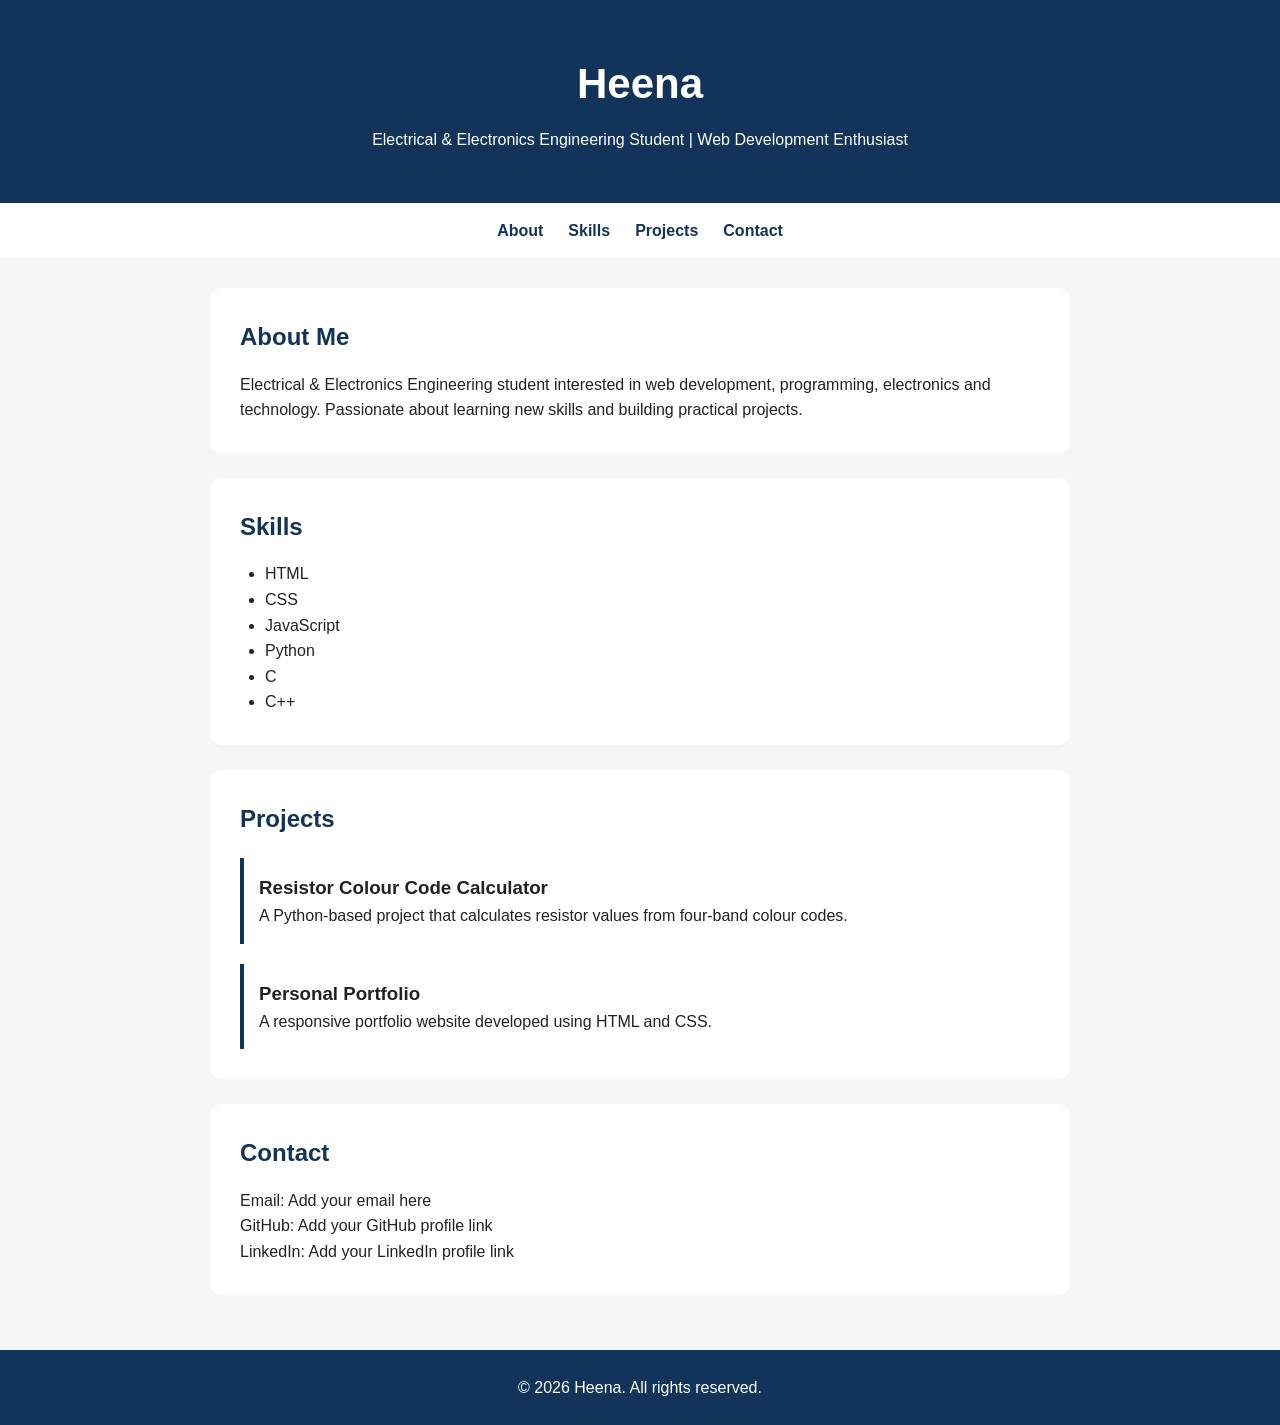
<file: index.html>
<!DOCTYPE html>
<html lang="en">
<head>
    <meta charset="UTF-8">
    <meta name="viewport" content="width=device-width, initial-scale=1.0">
    <title>Heena | Portfolio</title>
    <link rel="stylesheet" href="style.css">
</head>

<body>

<header>
    <h1>Heena</h1>
    <p>Electrical & Electronics Engineering Student | Web Development Enthusiast</p>
</header>

<nav>
    <a href="#about">About</a>
    <a href="#skills">Skills</a>
    <a href="#projects">Projects</a>
    <a href="#contact">Contact</a>
</nav>

<main>

<section id="about">
    <h2>About Me</h2>
    <p>
        Electrical & Electronics Engineering student interested in
        web development, programming, electronics and technology.
        Passionate about learning new skills and building practical projects.
    </p>
</section>

<section id="skills">
    <h2>Skills</h2>
    <ul>
        <li>HTML</li>
        <li>CSS</li>
        <li>JavaScript</li>
        <li>Python</li>
        <li>C</li>
        <li>C++</li>
    </ul>
</section>

<section id="projects">
    <h2>Projects</h2>

    <article>
        <h3>Resistor Colour Code Calculator</h3>
        <p>
            A Python-based project that calculates resistor values
            from four-band colour codes.
        </p>
    </article>

    <article>
        <h3>Personal Portfolio</h3>
        <p>
            A responsive portfolio website developed using HTML and CSS.
        </p>
    </article>
</section>

<section id="contact">
    <h2>Contact</h2>
    <p>Email: Add your email here</p>
    <p>GitHub: Add your GitHub profile link</p>
    <p>LinkedIn: Add your LinkedIn profile link</p>
</section>

</main>

<footer>
    <p>© 2026 Heena. All rights reserved.</p>
</footer>

</body>
</html>
</file>
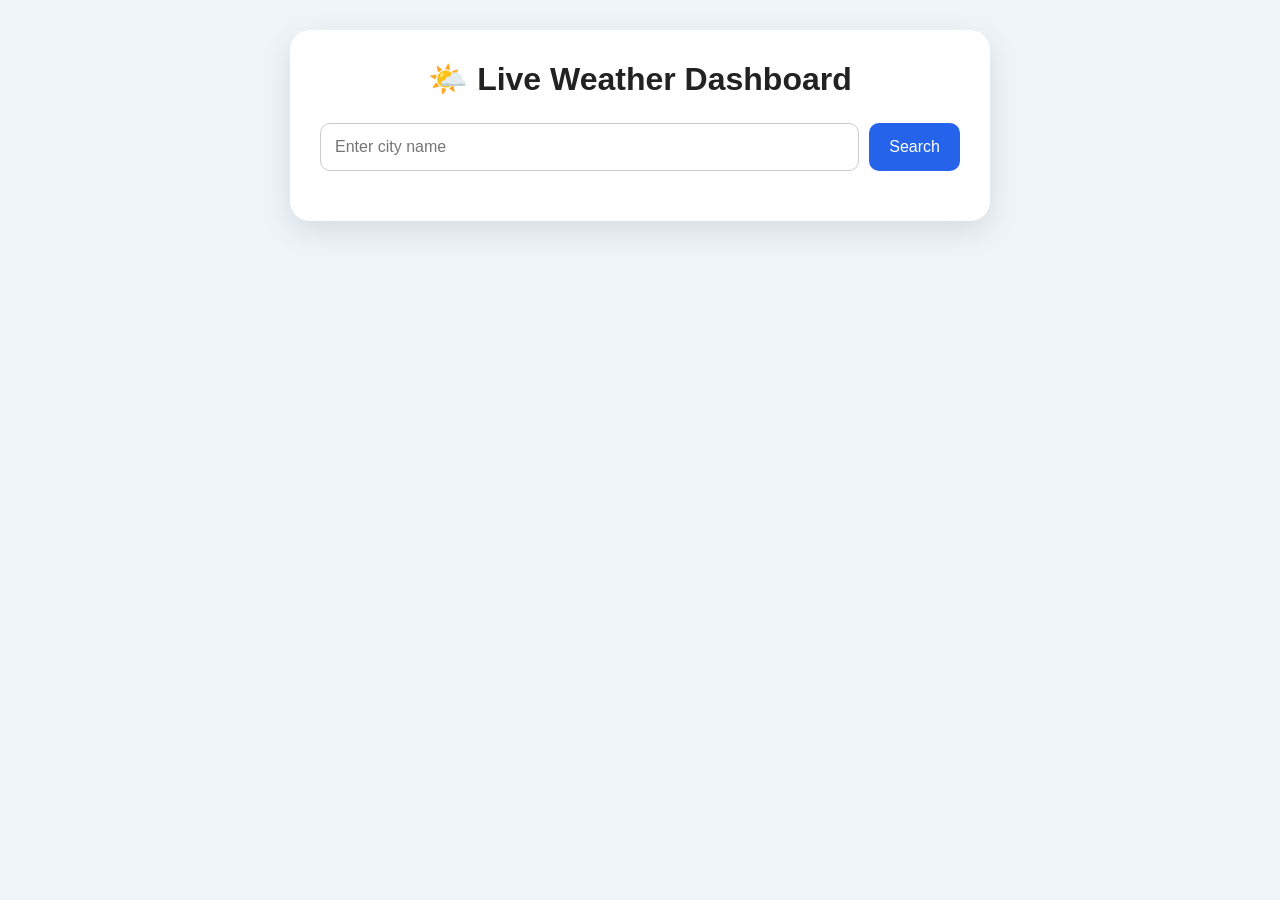
<file: weather-dashboard/index.html>
<!DOCTYPE html>
<html lang="en">
<head>
  <meta charset="UTF-8">
  <meta name="viewport" content="width=device-width, initial-scale=1.0">
  <title>Live Weather Dashboard</title>
  <link rel="stylesheet" href="style.css">
</head>

<body>

  <div class="weather-container">
    <h1>🌤️ Live Weather Dashboard</h1>

    <div class="search-box">
      <input type="text" id="cityInput" placeholder="Enter city name">
      <button id="searchBtn">Search</button>
    </div>

    <p id="errorMessage"></p>

    <div id="weatherResult"></div>

    <div id="forecast"></div>
  </div>

  <script src="script.js"></script>
</body>
</html>
</file>
<file: style.css>
* {
    box-sizing: border-box;
    margin: 0;
    padding: 0;
}

body {
    font-family: Arial, sans-serif;
    line-height: 1.6;
    background: #f4f6f8;
    color: #222;
}

header {
    background: #12345b;
    color: white;
    text-align: center;
    padding: 50px 20px;
}

header h1 {
    font-size: 42px;
    margin-bottom: 10px;
}

nav {
    display: flex;
    justify-content: center;
    gap: 25px;
    padding: 15px;
    background: white;
    position: sticky;
    top: 0;
}

nav a {
    text-decoration: none;
    color: #12345b;
    font-weight: bold;
}

main {
    max-width: 900px;
    margin: auto;
    padding: 30px 20px;
}

section {
    background: white;
    margin-bottom: 25px;
    padding: 30px;
    border-radius: 12px;
}

h2 {
    color: #12345b;
    margin-bottom: 15px;
}

ul {
    padding-left: 25px;
}

article {
    margin-top: 20px;
    padding: 15px;
    border-left: 4px solid #12345b;
}

footer {
    text-align: center;
    padding: 25px;
    background: #12345b;
    color: white;
}

@media (max-width: 600px) {
    header h1 {
        font-size: 32px;
    }

    nav {
        flex-wrap: wrap;
        gap: 12px;
    }

    section {
        padding: 20px;
    }
}
</file>
<file: weather-dashboard/style.css>
* {
  box-sizing: border-box;
  margin: 0;
  padding: 0;
}

body {
  font-family: Arial, sans-serif;
  background: #eef4f8;
  color: #222;
  min-height: 100vh;
  padding: 30px 15px;
}

.weather-container {
  max-width: 700px;
  margin: auto;
  background: white;
  padding: 30px;
  border-radius: 20px;
  box-shadow: 0 10px 30px rgba(0, 0, 0, 0.1);
}

h1 {
  text-align: center;
  margin-bottom: 25px;
}

.search-box {
  display: flex;
  gap: 10px;
  margin-bottom: 20px;
}

#cityInput {
  flex: 1;
  padding: 14px;
  border: 1px solid #ccc;
  border-radius: 10px;
  font-size: 16px;
}

#searchBtn {
  padding: 14px 20px;
  border: none;
  border-radius: 10px;
  background: #2563eb;
  color: white;
  font-size: 16px;
  cursor: pointer;
}

#searchBtn:hover {
  background: #1d4ed8;
}

#errorMessage {
  color: #dc2626;
  text-align: center;
  margin-bottom: 15px;
}

.weather-card {
  text-align: center;
  padding: 25px;
  background: #f1f5f9;
  border-radius: 15px;
  margin-bottom: 25px;
}

.weather-card img {
  width: 90px;
}

.weather-card h2 {
  margin-bottom: 10px;
}

.temperature {
  font-size: 40px;
  font-weight: bold;
  margin: 10px 0;
}

#forecast {
  display: grid;
  grid-template-columns: repeat(5, 1fr);
  gap: 10px;
}

.forecast-card {
  text-align: center;
  background: #f8fafc;
  padding: 15px 5px;
  border-radius: 12px;
}

.forecast-card img {
  width: 55px;
}

@media (max-width: 600px) {
  .weather-container {
    padding: 20px;
  }

  .search-box {
    flex-direction: column;
  }

  #forecast {
    grid-template-columns: 1fr 1fr;
  }
}
</file>
